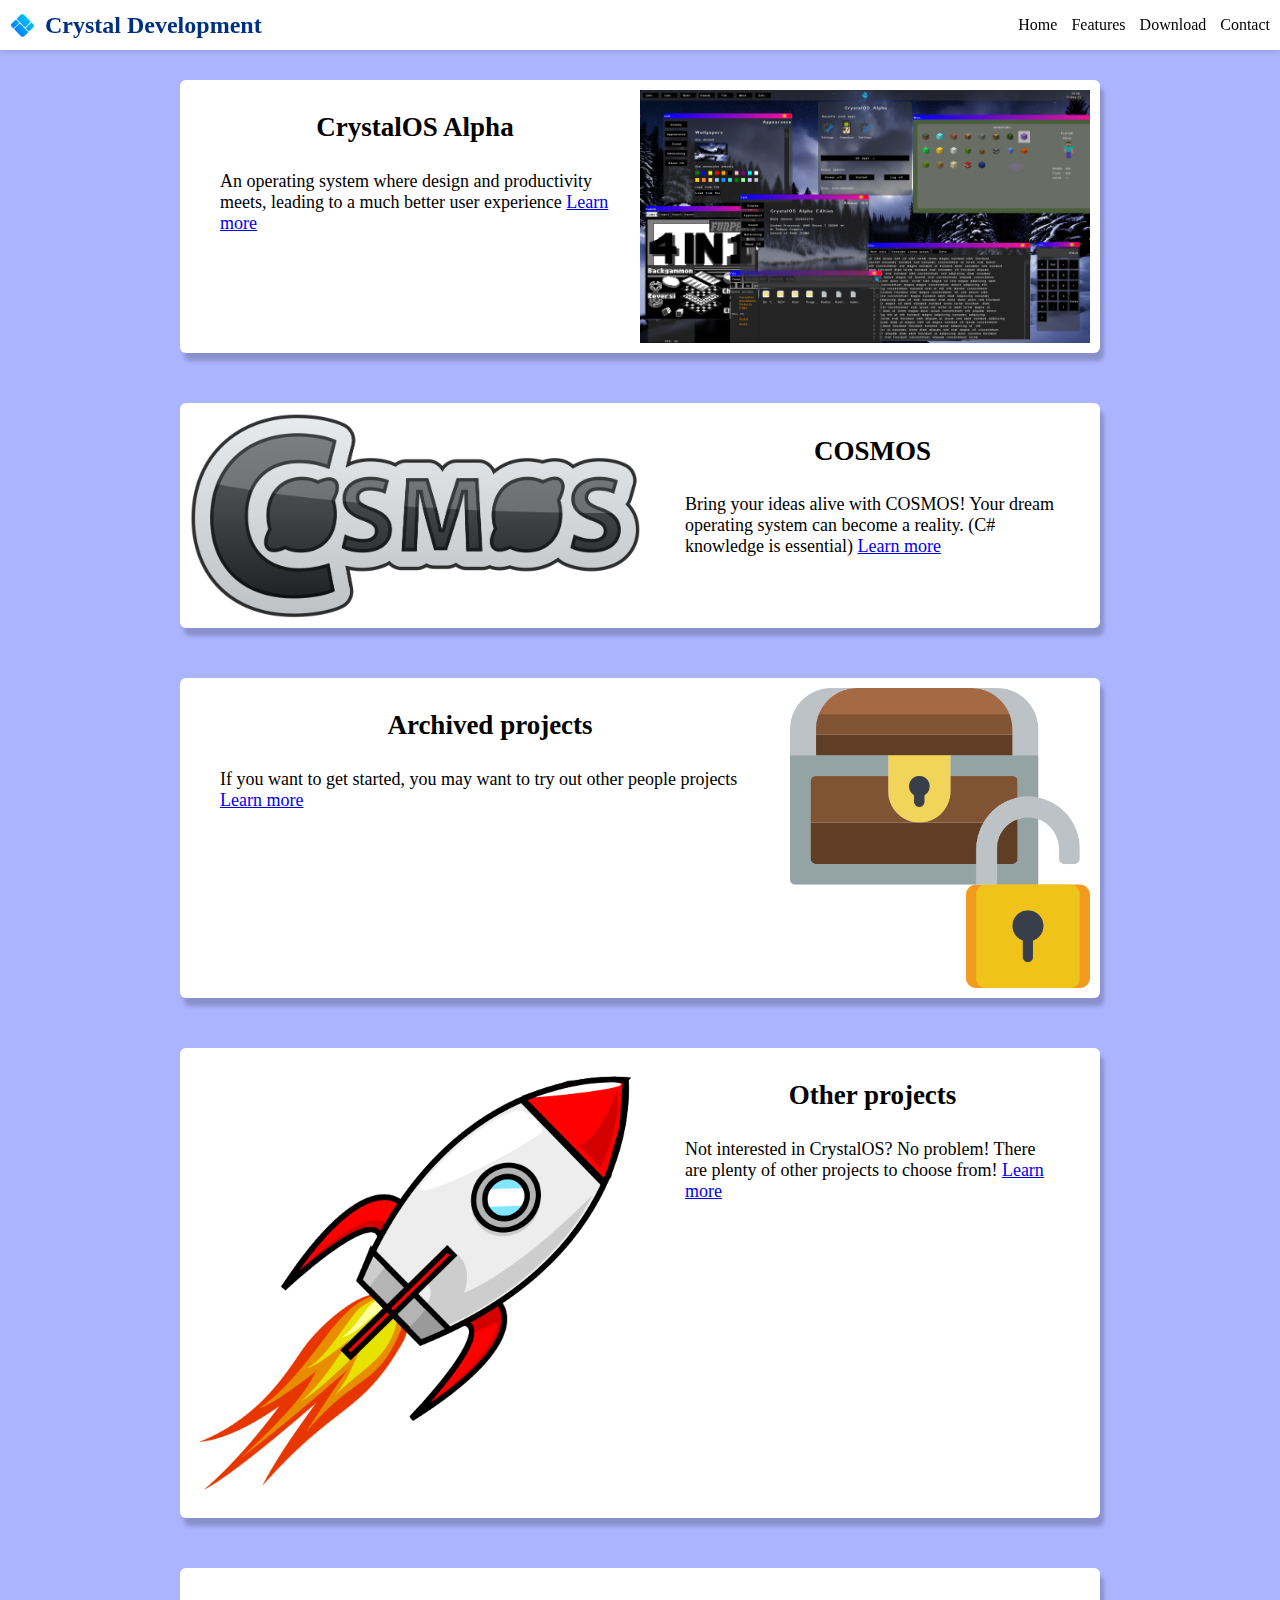
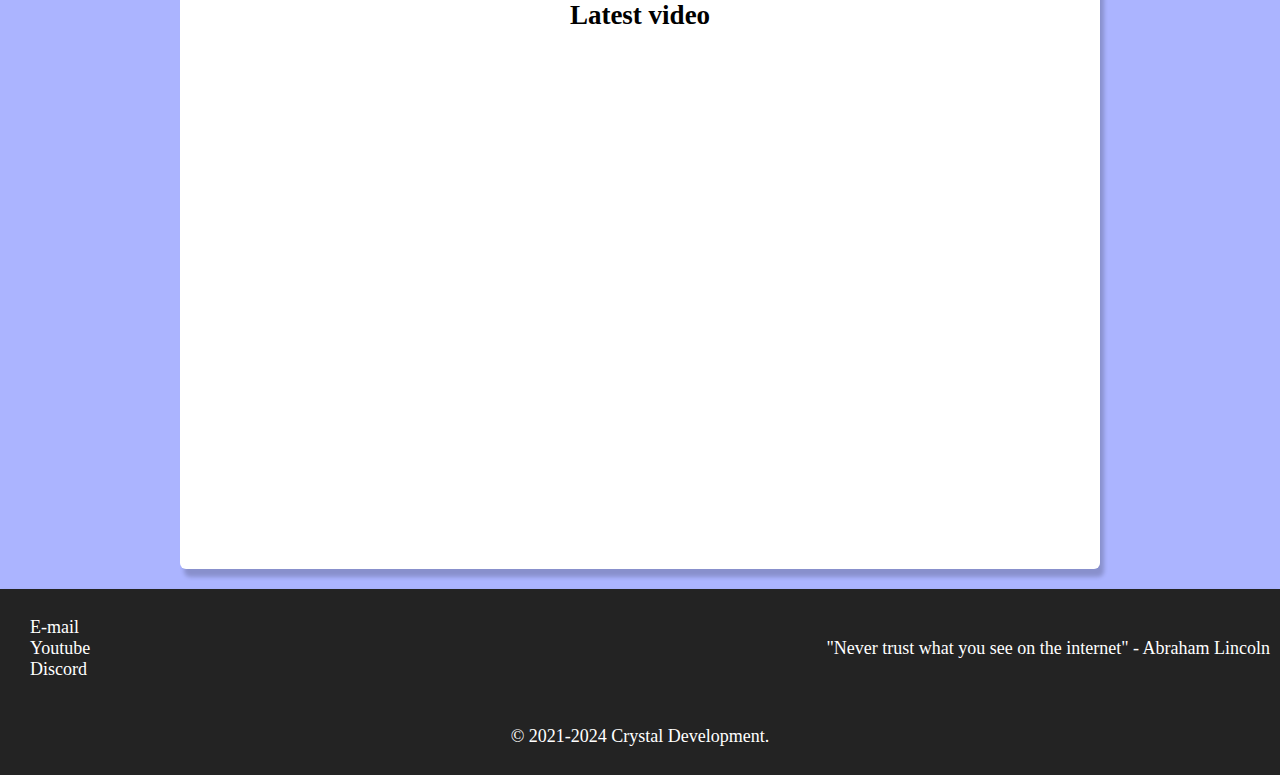
<file: index.html>
<!DOCTYPE html>
<html lang="en">
<head>
    <meta charset="UTF-8">
    <meta name="viewport" content="width=device-width, initial-scale=1.0">
    <title>CrystalOS Alpha</title>
    <link rel="stylesheet" href="index.css">
    <script src="index.js"></script>
    <style>
        .sandwitchMenuItems {
            display: none;
            position: absolute;
            top: 50px; /* Adjust this value based on your header height */
            left: 0;
            width: 100%;
            background-color: white; /* Adjust the background color as needed */
            box-shadow: 0px 8px 16px 0px rgba(0,0,0,0.2); /* Optional: Add shadow for better visibility */
            display: none;
            justify-content: space-around; /* Distribute items evenly */
            padding: 10px 0; /* Add padding to the top and bottom */
        }
        .sandwitchMenuItems a {
            padding: 7px 7px; /* Add padding to the left and right */
            text-align: center;
            text-decoration: none;
            color: black; /* Adjust the text color as needed */
        }

        .sandwitchMenu {
            cursor: pointer;
        }
    </style>
</head>
<body>
    <header>
        <img src="resources/icon.png" alt="CrystalOS Logo" width="25px" height="25px">
        <h1>Crystal Development</h1>
        <nav>
            <a href="#">Home</a>
            <a href="#">Features</a>
            <a href="#">Download</a>
            <a href="#">Contact</a>
        </nav>
        <div id="sandwitchMenu" class="sandwitchMenu" onclick="toggleMenu()">
            <hr>
            <hr>
            <hr>
        </div>
        <nav id="sandwitchMenuItems" class="sandwitchMenuItems">
            <a href="#">Home</a>
            <a href="#">Features</a>
            <a href="#">Download</a>
            <a href="#">Contact</a>
        </nav>
    </header>


    <div class="content">
        <div class="Detail">
            <div>
                <h2>CrystalOS Alpha</h2>
                <img class="HideUnlessMobile" src="resources/image.png" alt="CrystalOS Preview">
                <p class="Description">An operating system where design and productivity meets, leading to a much better user experience <a href="COSA.html">Learn more</a></p>
            </div>
            <img class="RightImage" src="resources/image.png" alt="CrystalOS Preview">
        </div>

        <div class="Detail">
            <img class="LeftImage" src="resources/CosmosLogo.png" alt="CrystalOS Preview">
            <div>
                <h2>COSMOS</h2>
                <img class="HideUnlessMobile" src="resources/CosmosLogo.png" alt="CrystalOS Preview">
                <p class="Description">Bring your ideas alive with COSMOS! Your dream operating system can become a reality. (C# knowledge is essential) <a href="COSMOS.html">Learn more</a></p>
            </div>
        </div>

        <div class="Detail">
            <div>
                <h2>Archived projects</h2>
                <img class="HideUnlessMobile" src="resources/Archived.png" alt="CrystalOS Preview" style="max-width: 300px;">
                <p class="Description">If you want to get started, you may want to try out other people projects <a href="Archived.html">Learn more</a></p>
            </div>
            <img class="RightImage" src="resources/Archived.png" alt="CrystalOS Preview" style="max-width: 300px;">
        </div>

        <div class="Detail">
            <img class="LeftImage" src="resources/ProductivityMaxPro.png" alt="CrystalOS Preview">
            <div>
                <h2>Other projects</h2>
                <img class="HideUnlessMobile" src="resources/ProductivityMaxPro.png" alt="CrystalOS Preview">
                <p class="Description">Not interested in CrystalOS? No problem! There are plenty of other projects to choose from! <a href="Archived.html">Learn more</a></p>
            </div>
        </div>

        <div class="Detail">
            <div class="ExcludeVideoCard">
                <h2>Latest video</h2>
                <iframe src="https://www.youtube.com/embed/y9sD7MEi1pg" title="CrystalOS Alpha Does YouTube Now! 📺And Oh Boy, Is It Struggling...😅 || DOLBY Test Video On COSMOS C#" frameborder="0" allow="accelerometer; autoplay; clipboard-write; encrypted-media; gyroscope; picture-in-picture; web-share" referrerpolicy="strict-origin-when-cross-origin" allowfullscreen></iframe>
            </div>
        </div>
    </div>

    <footer>
        <div>
            <div>
                <ul>
                    <li><a href="emailto:crystalosdev@gmail.com">E-mail</a></li>
                    <li><a href="YoutubeHere">Youtube</a></li>
                    <li><a href="DiscordHere">Discord</a></li>
                </ul>
            </div>
            <div>
                <p>&quot;Never trust what you see on the internet&quot; - Abraham Lincoln</p>
            </div>
        </div>
        <p>&copy; 2021-2024 Crystal Development.</p>
    </footer>
</body>
</html>
</file>
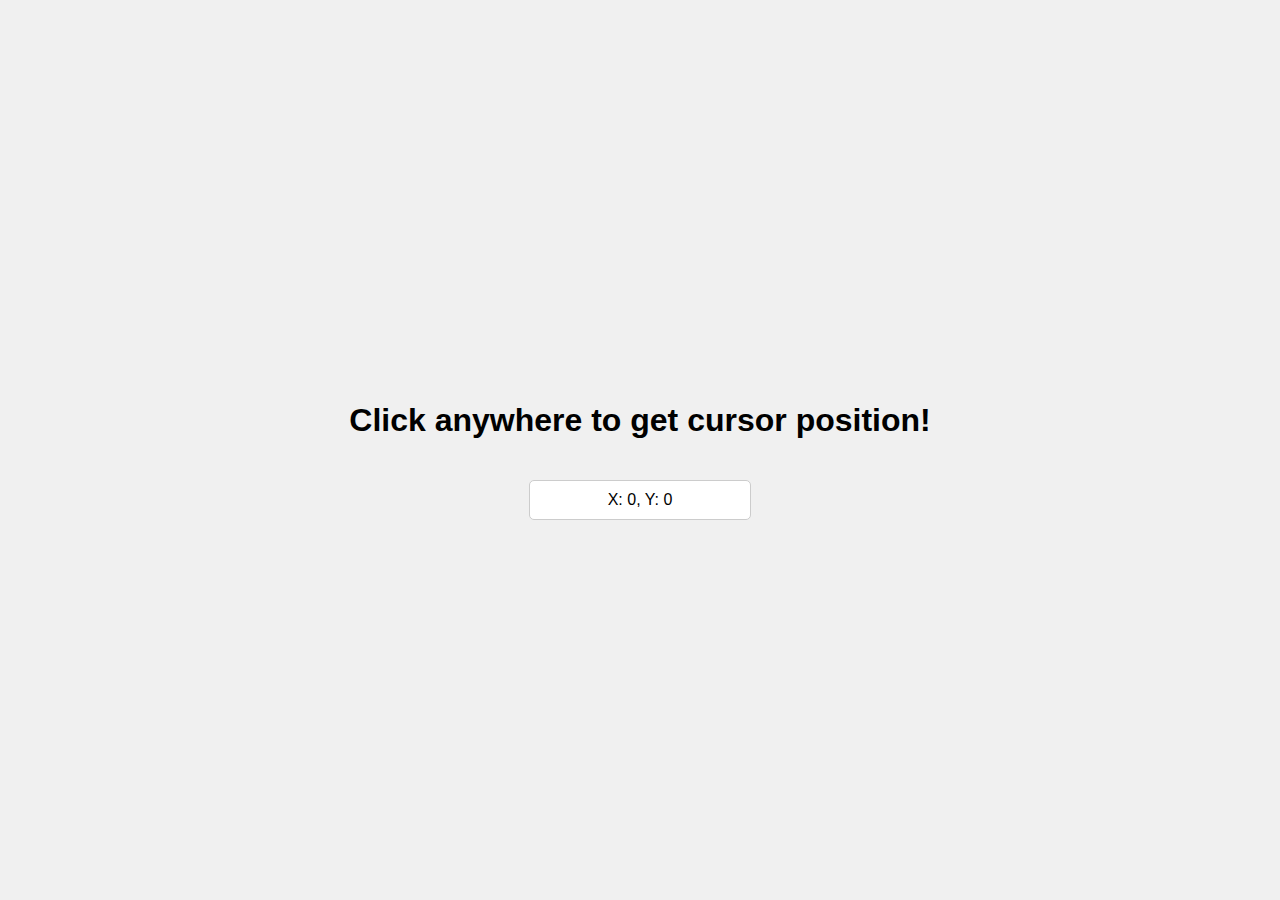
<file: Archived/index.html>
<!DOCTYPE html>
<html lang="en">
<head>
    <meta charset="UTF-8">
    <meta name="viewport" content="width=device-width, initial-scale=1.0">
    <title>Cursor Position Tracker</title>
    <style>
        body {
            font-family: Arial, sans-serif;
            display: flex;
            flex-direction: column;
            align-items: center;
            justify-content: center;
            height: 100vh;
            margin: 0;
            background-color: #f0f0f0;
        }
        #output {
            margin-top: 20px;
            padding: 10px;
            border: 1px solid #ccc;
            background-color: #fff;
            border-radius: 5px;
            width: 200px;
            text-align: center;
        }
    </style>
</head>
<body>

    <h1>Click anywhere to get cursor position!</h1>
    <div id="output">X: 0, Y: 0</div>

    <script>
        // Function to update cursor position on click
        function updateCursorPosition(event) {
            // Get the X and Y position of the cursor
            const x = event.clientX;
            const y = event.clientY;

            // Display the cursor position in the output div
            document.getElementById('output').textContent = `X: ${x}, Y: ${y}`;
        }

        // Add click event listener to the whole document
        document.addEventListener('click', updateCursorPosition);
    </script>
</body>
</html>
</file>
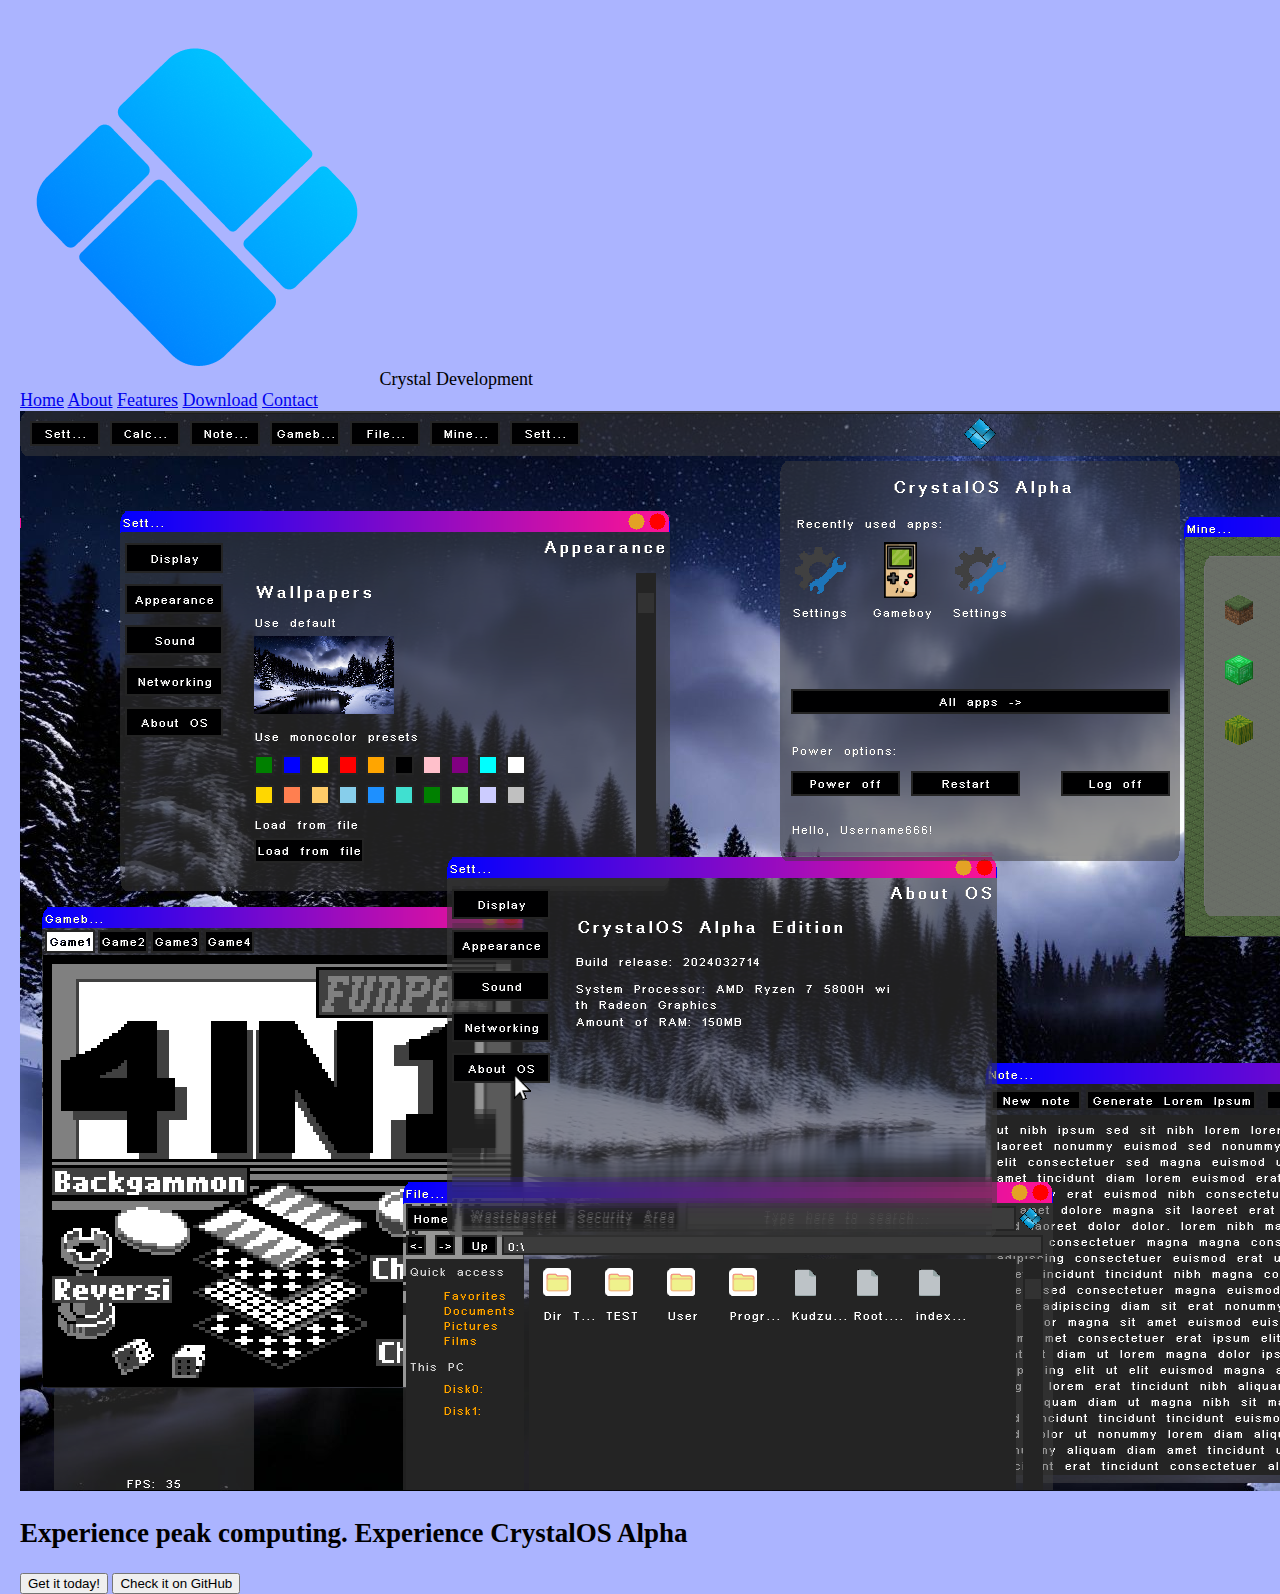
<file: index - Copy (2).html>
<!DOCTYPE html>
<html lang="en">
<head>
    <meta charset="UTF-8">
    <title>Crystal Development - Operating System</title>
    <link rel="stylesheet" href="index.css">
</head>
<body>
    <nav class="navbar">
        <div class="brand">
            <img src="icon.png" alt="Crystal Development Icon" class="icon">
            <span>Crystal Development</span>
        </div>
        <div class="nav-links">
            <a href="#home">Home</a>
            <a href="#about">About</a>
            <a href="#features">Features</a>
            <a href="#download">Download</a>
            <a href="#contact">Contact</a>
        </div>
    </nav>

    <div class="hero-image">
        <img src="image.png" alt="CrystalOS Alpha">
        <div class="centered-text">
            <h2>Experience peak computing. Experience CrystalOS Alpha</h2>
            <button id="GetIt">Get it today!</button>
            <button id="Github">Check it on GitHub</button>
        </div>
    </div>

    <div class="content">

    </div>

</body>
</html>
</file>
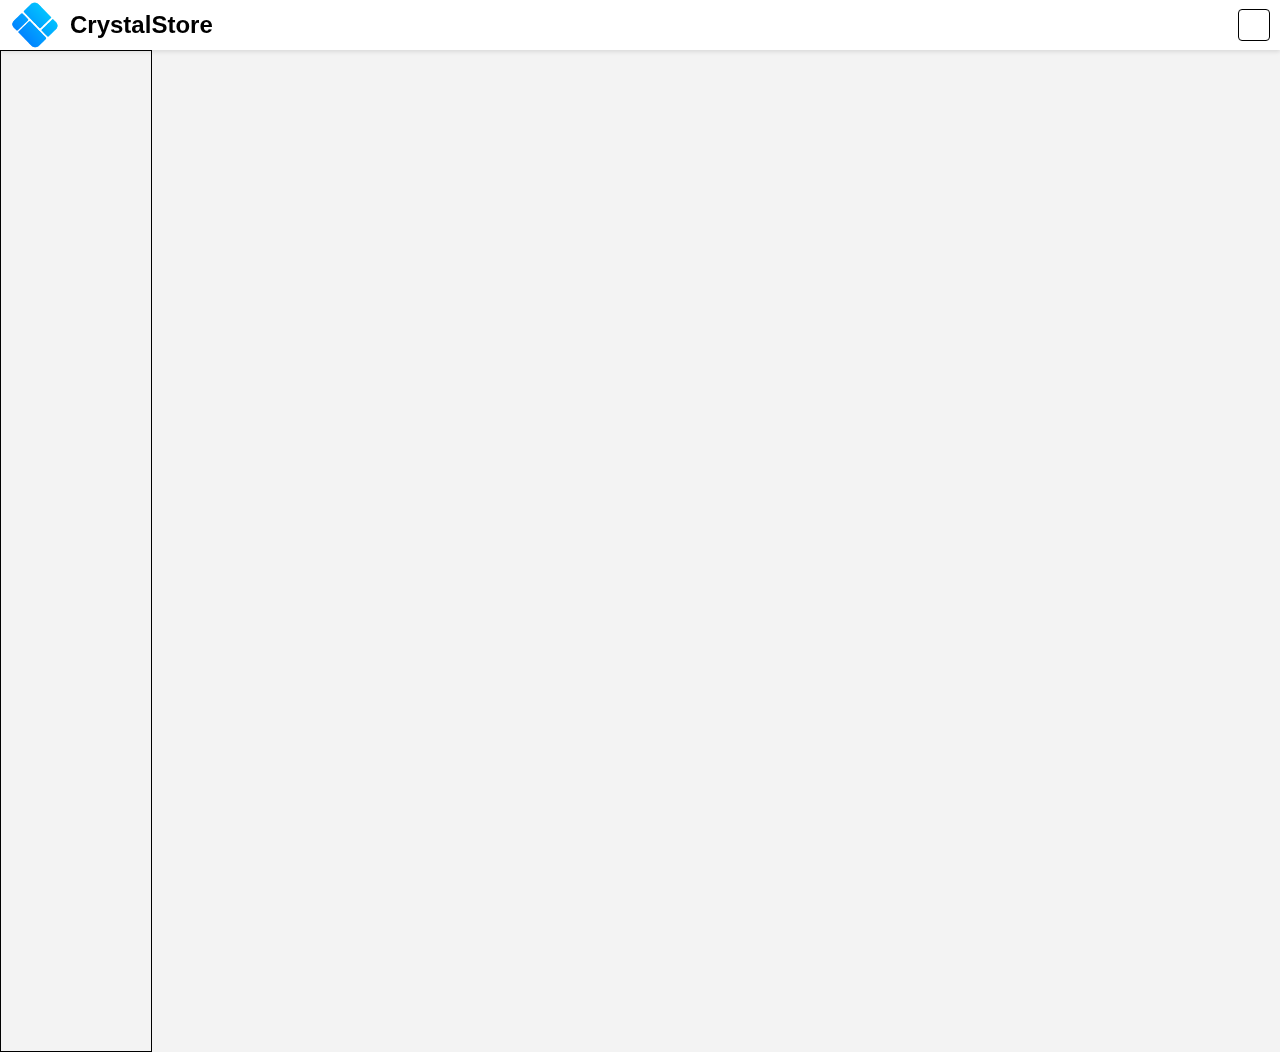
<file: CrystalStore/Home.html>
<!DOCTYPE html>
<html lang="en">
<head>
    <meta charset="UTF-8">
    <meta name="viewport" content="width=device-width, initial-scale=1.0">
    <title>Home - CrystalStore</title>
    <link rel="stylesheet" href="Home.css">
    <script src="Home.js"></script>
</head>
<body>
    <header>
        <img src="../resources/icon.png" alt="CrystalOS Logo" width="50px" height="50px">        
        <h1>CrystalStore</h1>
        <div onclick="Initial()">
            &nbsp;
        </div>
    </header>
    <div class="body">
        <div class="QuickAccess" style="margin-top: 50px; width: 150px; height: 1000px; border: 1px solid black;">
            &nbsp;
        </div>
        <div class="CardContainer" id="products">
            <div class="gridHelper">
            </div>
        </div>
    </div>
</body>
</html>
</file>
<file: index.css>
body {
    background-color: rgb(171, 180, 255);
    padding-top: 30px;
    font-size: 18px; /* Increase base font size */
    padding-left: 20px;
    padding-right: 20px;;
    margin: 0;
}

h1 {
    padding: 0px;
    font-size: 24px; /* Increase font size */
    color: rgb(0, 49, 128);
}

header {
    display: flex;
    align-items: center;
    justify-content: space-between;
    background-color: #ffffff;
    color: white;
    padding: 0px 10px;
    position: fixed;
    width: calc(100% - 20px);
    height: 50px; /* Adjust the height as needed */
    top: 0;
    left: 0;
    box-shadow: 0 2px 4px rgba(0, 0, 0, 0.1);
}

header h1 {
    flex-grow: 1;
    text-align: left;
    margin-left: 10px;
}

header nav {
    flex-shrink: 0;
    font-size: 16px; /* Increase font size */
}

header nav a {
    color: black;
    text-decoration: none;
    margin-left: 10px;
}

header > nav > a:hover {
    color: rgb(158, 23, 241);
    text-decoration: none;
}

.sandwitchMenu, .sandwitchMenuItems{
    display: none;
}

.RightImage{
    float: right;
    width: 50%;
}

.LeftImage{
    width: 50%;
    padding-right: 15px;
}

.Detail{
    margin-top: 50px;
    display: flex;
    justify-content: space-between;
    background-color: white;
    padding: 10px;
    border-radius: 6px;
    box-shadow: 4px 8px 4px rgba(0, 0, 0, 0.2);
    max-width: 900px;
    margin-left: auto;
    margin-right: auto;
}

.Detail > .ExcludeVideoCard{
    height: fit-content;
}

.Detail > .ExcludeVideoCard > iframe{
    width: 100%;
    height: 500px
}

.Detail > div{
    width: 100%;
    text-align: center;
}

.Detail > div > p{
    text-align: left;
    padding: 5px;
}

.Detail > div > .Description{
    padding-right: 30px;
    padding-left: 30px;
}

footer {
    background-color: #232323;
    color: white;
    padding-bottom: 10px;
    box-shadow: 0 2px 4px rgba(0, 0, 0, 0.1);
    width: calc(100% - 20px);
    margin-top: 20px;
    margin-left: -20px;
    margin-bottom: 0px;
    bottom: 0;
    width: calc(100% + 40px);
}

footer > div{
    display: flex;
    justify-content: space-between;
}
footer > p{
    text-align: center;
}

footer > div > div{
    margin-top: auto;
    margin-bottom: auto;
    padding-right: 10px;
}

footer > div > div > ul{
    display: inline-block;
    padding: 10px;
    list-style: none;
}

footer > div > div > ul > li > a{
    padding-left: 20px;
    text-decoration: none;
    color: white;
}

footer > div > div > ul > li > a:hover{
    text-decoration: none;
    color: rgb(248, 170, 248);
    font-weight: bold;
}

.HideUnlessMobile{
    display: none;
}

/* Media Queries for Responsiveness */
@media (max-width: 768px) {
    body {
        padding-top: 40px;
        font-size: 16px; /* Adjust font size for smaller screens */
    }

    header {
        display: flex;
        align-items: center;
        justify-content: space-between;
        background-color: #ffffff;
        color: white;
        padding: 0px 10px;
        position: fixed;
        width: calc(100% - 20px);
        height: 50px; /* Adjust the height as needed */
        top: 0;
        left: 0;
        box-shadow: 0 2px 4px rgba(0, 0, 0, 0.1);
    }
    
    h1 {
        display: none;
    }

    .Detail > div{
        width: 50%;
        text-align: center;
    }

    .Detail > .ExcludeVideoCard{
        width: 100%;
    }

    .RightImage{
        margin-top: auto;
        margin-bottom: auto;
        height: 50%;
    }

    .LeftImage{
        margin-top: auto;
        margin-bottom: auto;
        height: 50%;
    }

    .Detail > .ExcludeVideoCard > iframe{
        width: 100%;
        height: 300px;
    }
}

@media (max-width: 480px) {
    body {
        font-size: 14px; /* Adjust font size for smaller screens */
    }

    header nav {
        display: none;
    }

    .sandwitchMenu{
        display: block;
        width: 30px;
        height: 30px;
        padding-left: 2px;
        padding-right: 2px;
        padding-bottom: 4px;
        margin-top: 0px;
        border: #6e6e6e 1px solid;
        border-radius: 5px;
    }

    .sandwitchMenu > hr{
        border: none;
        border-top: 2px solid rgb(0, 0, 0);
    }

    .Detail > h2{
        text-align: center;
        padding-left: 7%;
        padding-right: 15px;
    }

    .Detail > div{
        width: 100%;
        text-align: center;
    }

    .Detail > div > img{
        align-items: center;
        display: inline-flex;
    }

    .RightImage{
        margin-top: auto;
        margin-bottom: auto;
        height: 50%;
    }

    .LeftImage{
        margin-top: auto;
        margin-bottom: auto;
        height: 50%;
    }

    footer > div > div{
        margin-top: auto;
        margin-bottom: auto;
        width: 90%;
    }

    .Detail > .ExcludeVideoCard > iframe{
        width: 100%;
        height: 300px;
    }

    .Detail > img{
        display: none;
    }

    .HideUnlessMobile{
        display: block;
        margin-top: auto;
        margin-bottom: auto;
        width: 90%;
    }
}
</file>
<file: CrystalStore/Home.css>
body{
    background-color: #f3f3f3;
    font-family: 'Roboto', sans-serif;
    margin: 0;
    padding: 0;
}

h1{
    margin-left: 10px;
    flex-grow: 1;
    text-align: left;
    font-size: 24px;
}

header{
    display: flex;
    align-items: center;
    justify-content: space-between;
    background-color: #ffffff;
    padding: 0px 10px;
    position: fixed;
    width: calc(100% - 20px);
    height: 50px; /* Adjust the height as needed */
    top: 0;
    left: 0;
    box-shadow: 0 2px 4px rgba(0, 0, 0, 0.1);
}

header div{
    width: 30px;
    height: 30px;
    border: 1px solid black;
    border-radius: 4px;
}

.CardContainer{
    margin-top: 60px;
    margin-left: 20px;
}

.body{
    display: flex;
    width: 100%;
}

.Card{
    width: 200px;
    height: 300px;
    background-color: white;
    margin: 10px;
    border-radius: 10px;
    box-shadow: 0 2px 4px rgba(0, 0, 0, 0.1);
}

.Card:hover{
    transform: scale(1.05);
    box-shadow: 0 4px 8px rgba(0, 0, 0, 0.1);
    transition: transform 0.3s ease, box-shadow 0.3s ease;
}

.gridHelper{
    display: flex;
}
</file>
